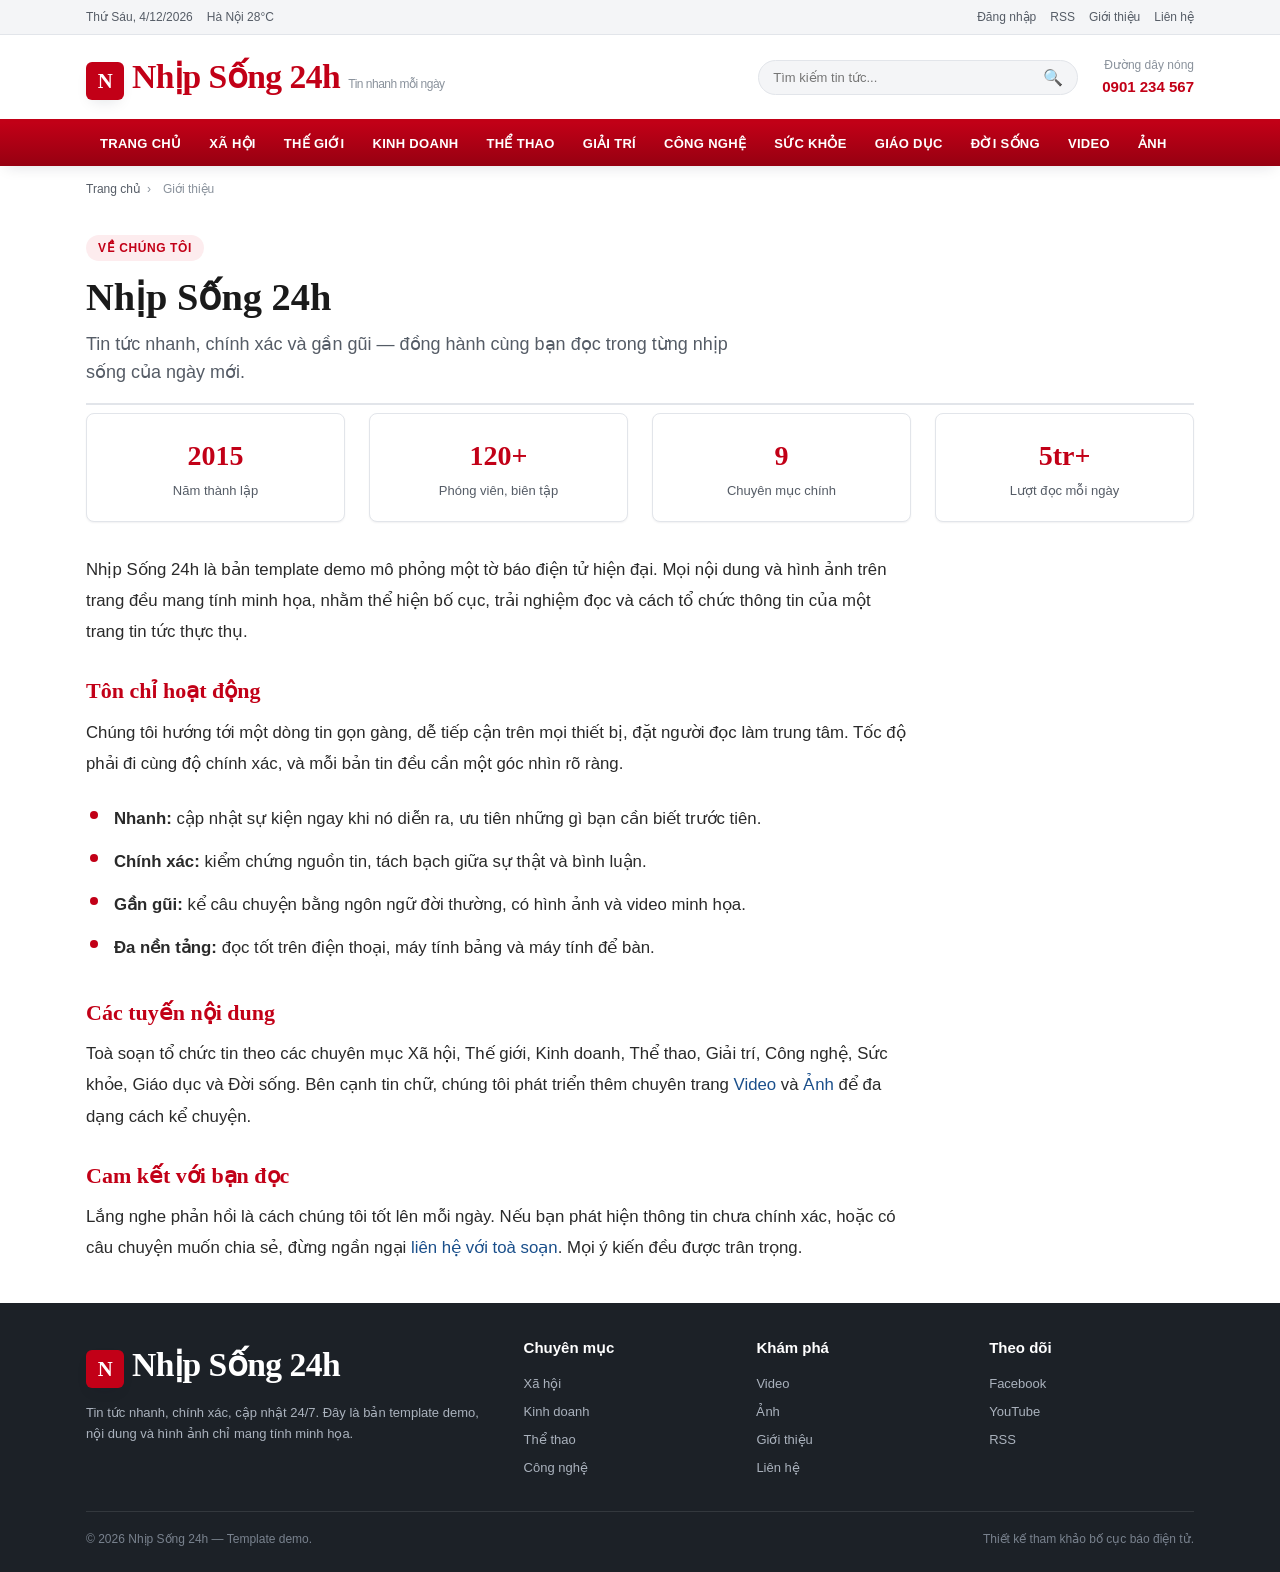
<file: gioi-thieu.html>
<!DOCTYPE html>
<html lang="vi">
<head>
  <meta charset="UTF-8" />
  <meta name="viewport" content="width=device-width, initial-scale=1.0" />
  <title>Giới thiệu - Nhịp Sống 24h</title>
  <meta name="description" content="Giới thiệu về Nhịp Sống 24h - tôn chỉ, đội ngũ và cam kết với bạn đọc." />
  <link rel="stylesheet" href="css/style.css" />
</head>
<body>

  <!-- Top bar -->
  <div class="topbar">
    <div class="container">
      <div class="topbar__meta">
        <span id="today"></span>
        <span>Hà Nội 28°C</span>
      </div>
      <div class="topbar__links">
        <a href="#">Đăng nhập</a>
        <a href="#">RSS</a>
        <a href="gioi-thieu.html">Giới thiệu</a>
        <a href="lien-he.html">Liên hệ</a>
      </div>
    </div>
  </div>

  <!-- Header -->
  <header class="site-header">
    <div class="container">
      <a class="brand" href="index.html" aria-label="Nhịp Sống 24h - Trang chủ">
        <span class="brand__mark">N</span>
        <span>Nhịp Sống 24h</span>
        <span class="brand__tag">Tin nhanh mỗi ngày</span>
      </a>
      <form class="search" role="search" onsubmit="return false">
        <label class="visually-hidden" for="q">Tìm kiếm</label>
        <input id="q" type="search" placeholder="Tìm kiếm tin tức..." />
        <button type="submit" aria-label="Tìm kiếm">🔍</button>
      </form>
      <div class="hotline">Đường dây nóng<br /><strong>0901 234 567</strong></div>
    </div>
  </header>

  <!-- Main nav -->
  <nav class="main-nav" aria-label="Chuyên mục">
    <div class="container">
      <button class="nav-toggle" aria-expanded="false" aria-label="Mở menu">☰</button>
      <ul data-nav>
        <li><a href="index.html">Trang chủ</a></li>
        <li><a href="category.html?cat=xa-hoi">Xã hội</a></li>
        <li><a href="category.html?cat=the-gioi">Thế giới</a></li>
        <li><a href="category.html?cat=kinh-doanh">Kinh doanh</a></li>
        <li><a href="category.html?cat=the-thao">Thể thao</a></li>
        <li><a href="category.html?cat=giai-tri">Giải trí</a></li>
        <li><a href="category.html?cat=cong-nghe">Công nghệ</a></li>
        <li><a href="category.html?cat=suc-khoe">Sức khỏe</a></li>
        <li><a href="category.html?cat=giao-duc">Giáo dục</a></li>
        <li><a href="category.html?cat=doi-song">Đời sống</a></li>
        <li><a href="video.html">Video</a></li>
        <li><a href="anh.html">Ảnh</a></li>
      </ul>
    </div>
  </nav>

  <main class="container">
    <nav class="breadcrumb" aria-label="Đường dẫn">
      <a href="index.html">Trang chủ</a><span>›</span><span>Giới thiệu</span>
    </nav>

    <header class="page-hero">
      <span class="page-hero__eyebrow">Về chúng tôi</span>
      <h1>Nhịp Sống 24h</h1>
      <p>Tin tức nhanh, chính xác và gần gũi — đồng hành cùng bạn đọc trong từng nhịp sống của ngày mới.</p>
    </header>

    <section class="stat-row" aria-label="Vài con số">
      <div class="stat"><strong>2015</strong><span>Năm thành lập</span></div>
      <div class="stat"><strong>120+</strong><span>Phóng viên, biên tập</span></div>
      <div class="stat"><strong>9</strong><span>Chuyên mục chính</span></div>
      <div class="stat"><strong>5tr+</strong><span>Lượt đọc mỗi ngày</span></div>
    </section>

    <article class="page prose">
      <p>Nhịp Sống 24h là bản template demo mô phỏng một tờ báo điện tử hiện đại. Mọi nội dung và hình ảnh trên trang đều mang tính minh họa, nhằm thể hiện bố cục, trải nghiệm đọc và cách tổ chức thông tin của một trang tin tức thực thụ.</p>

      <h2>Tôn chỉ hoạt động</h2>
      <p>Chúng tôi hướng tới một dòng tin gọn gàng, dễ tiếp cận trên mọi thiết bị, đặt người đọc làm trung tâm. Tốc độ phải đi cùng độ chính xác, và mỗi bản tin đều cần một góc nhìn rõ ràng.</p>
      <ul class="bullets">
        <li><b>Nhanh:</b> cập nhật sự kiện ngay khi nó diễn ra, ưu tiên những gì bạn cần biết trước tiên.</li>
        <li><b>Chính xác:</b> kiểm chứng nguồn tin, tách bạch giữa sự thật và bình luận.</li>
        <li><b>Gần gũi:</b> kể câu chuyện bằng ngôn ngữ đời thường, có hình ảnh và video minh họa.</li>
        <li><b>Đa nền tảng:</b> đọc tốt trên điện thoại, máy tính bảng và máy tính để bàn.</li>
      </ul>

      <h2>Các tuyến nội dung</h2>
      <p>Toà soạn tổ chức tin theo các chuyên mục Xã hội, Thế giới, Kinh doanh, Thể thao, Giải trí, Công nghệ, Sức khỏe, Giáo dục và Đời sống. Bên cạnh tin chữ, chúng tôi phát triển thêm chuyên trang
        <a href="video.html">Video</a> và <a href="anh.html">Ảnh</a> để đa dạng cách kể chuyện.</p>

      <h2>Cam kết với bạn đọc</h2>
      <p>Lắng nghe phản hồi là cách chúng tôi tốt lên mỗi ngày. Nếu bạn phát hiện thông tin chưa chính xác, hoặc có câu chuyện muốn chia sẻ, đừng ngần ngại
        <a href="lien-he.html">liên hệ với toà soạn</a>. Mọi ý kiến đều được trân trọng.</p>
    </article>
  </main>

  <!-- Footer -->
  <footer class="site-footer">
    <div class="container">
      <div class="footer-grid">
        <div class="footer-brand">
          <a class="brand" href="index.html"><span class="brand__mark">N</span><span>Nhịp Sống 24h</span></a>
          <p>Tin tức nhanh, chính xác, cập nhật 24/7. Đây là bản template demo, nội dung và hình ảnh chỉ mang tính minh họa.</p>
        </div>
        <div>
          <h4>Chuyên mục</h4>
          <ul>
            <li><a href="category.html?cat=xa-hoi">Xã hội</a></li>
            <li><a href="category.html?cat=kinh-doanh">Kinh doanh</a></li>
            <li><a href="category.html?cat=the-thao">Thể thao</a></li>
            <li><a href="category.html?cat=cong-nghe">Công nghệ</a></li>
          </ul>
        </div>
        <div>
          <h4>Khám phá</h4>
          <ul>
            <li><a href="video.html">Video</a></li>
            <li><a href="anh.html">Ảnh</a></li>
            <li><a href="gioi-thieu.html">Giới thiệu</a></li>
            <li><a href="lien-he.html">Liên hệ</a></li>
          </ul>
        </div>
        <div>
          <h4>Theo dõi</h4>
          <ul>
            <li><a href="#">Facebook</a></li>
            <li><a href="#">YouTube</a></li>
            <li><a href="#">RSS</a></li>
          </ul>
        </div>
      </div>
      <div class="footer-bottom">
        <span>© <span data-year>2026</span> Nhịp Sống 24h — Template demo.</span>
        <span>Thiết kế tham khảo bố cục báo điện tử.</span>
      </div>
    </div>
  </footer>

  <script>
    (function () {
      var d = new Date();
      var days = ["Chủ nhật","Thứ Hai","Thứ Ba","Thứ Tư","Thứ Năm","Thứ Sáu","Thứ Bảy"];
      var el = document.getElementById("today");
      if (el) el.textContent = days[d.getDay()] + ", " + d.toLocaleDateString("vi-VN");
    })();
  </script>
  <script src="js/main.js"></script>
</body>
</html>
</file>
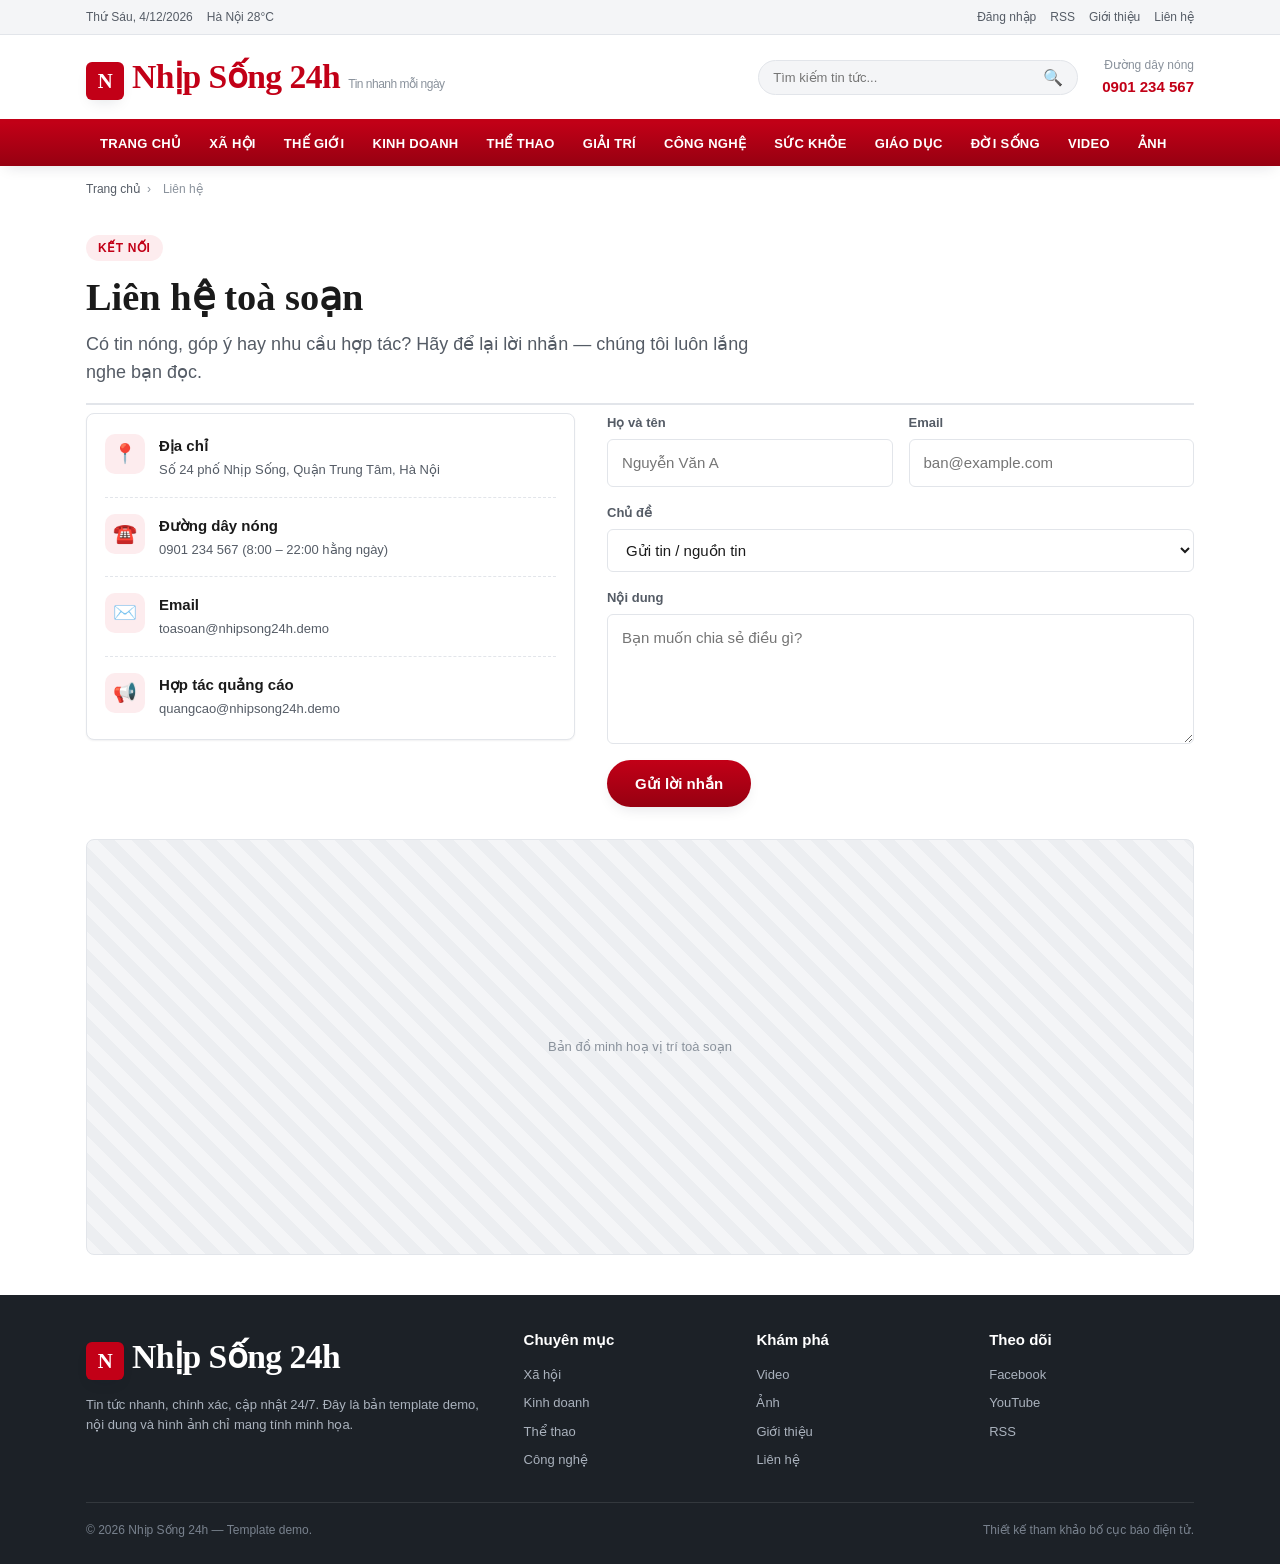
<file: lien-he.html>
<!DOCTYPE html>
<html lang="vi">
<head>
  <meta charset="UTF-8" />
  <meta name="viewport" content="width=device-width, initial-scale=1.0" />
  <title>Liên hệ - Nhịp Sống 24h</title>
  <meta name="description" content="Liên hệ toà soạn Nhịp Sống 24h - gửi tin, góp ý hoặc hợp tác quảng cáo." />
  <link rel="stylesheet" href="css/style.css" />
</head>
<body>

  <!-- Top bar -->
  <div class="topbar">
    <div class="container">
      <div class="topbar__meta">
        <span id="today"></span>
        <span>Hà Nội 28°C</span>
      </div>
      <div class="topbar__links">
        <a href="#">Đăng nhập</a>
        <a href="#">RSS</a>
        <a href="gioi-thieu.html">Giới thiệu</a>
        <a href="lien-he.html">Liên hệ</a>
      </div>
    </div>
  </div>

  <!-- Header -->
  <header class="site-header">
    <div class="container">
      <a class="brand" href="index.html" aria-label="Nhịp Sống 24h - Trang chủ">
        <span class="brand__mark">N</span>
        <span>Nhịp Sống 24h</span>
        <span class="brand__tag">Tin nhanh mỗi ngày</span>
      </a>
      <form class="search" role="search" onsubmit="return false">
        <label class="visually-hidden" for="q">Tìm kiếm</label>
        <input id="q" type="search" placeholder="Tìm kiếm tin tức..." />
        <button type="submit" aria-label="Tìm kiếm">🔍</button>
      </form>
      <div class="hotline">Đường dây nóng<br /><strong>0901 234 567</strong></div>
    </div>
  </header>

  <!-- Main nav -->
  <nav class="main-nav" aria-label="Chuyên mục">
    <div class="container">
      <button class="nav-toggle" aria-expanded="false" aria-label="Mở menu">☰</button>
      <ul data-nav>
        <li><a href="index.html">Trang chủ</a></li>
        <li><a href="category.html?cat=xa-hoi">Xã hội</a></li>
        <li><a href="category.html?cat=the-gioi">Thế giới</a></li>
        <li><a href="category.html?cat=kinh-doanh">Kinh doanh</a></li>
        <li><a href="category.html?cat=the-thao">Thể thao</a></li>
        <li><a href="category.html?cat=giai-tri">Giải trí</a></li>
        <li><a href="category.html?cat=cong-nghe">Công nghệ</a></li>
        <li><a href="category.html?cat=suc-khoe">Sức khỏe</a></li>
        <li><a href="category.html?cat=giao-duc">Giáo dục</a></li>
        <li><a href="category.html?cat=doi-song">Đời sống</a></li>
        <li><a href="video.html">Video</a></li>
        <li><a href="anh.html">Ảnh</a></li>
      </ul>
    </div>
  </nav>

  <main class="container">
    <nav class="breadcrumb" aria-label="Đường dẫn">
      <a href="index.html">Trang chủ</a><span>›</span><span>Liên hệ</span>
    </nav>

    <header class="page-hero">
      <span class="page-hero__eyebrow">Kết nối</span>
      <h1>Liên hệ toà soạn</h1>
      <p>Có tin nóng, góp ý hay nhu cầu hợp tác? Hãy để lại lời nhắn — chúng tôi luôn lắng nghe bạn đọc.</p>
    </header>

    <div class="contact-grid">
      <!-- Info -->
      <ul class="info-card" aria-label="Thông tin liên hệ">
        <li>
          <span class="ico" aria-hidden="true">📍</span>
          <div><b>Địa chỉ</b><span>Số 24 phố Nhịp Sống, Quận Trung Tâm, Hà Nội</span></div>
        </li>
        <li>
          <span class="ico" aria-hidden="true">☎️</span>
          <div><b>Đường dây nóng</b><span>0901 234 567 (8:00 – 22:00 hằng ngày)</span></div>
        </li>
        <li>
          <span class="ico" aria-hidden="true">✉️</span>
          <div><b>Email</b><span>toasoan@nhipsong24h.demo</span></div>
        </li>
        <li>
          <span class="ico" aria-hidden="true">📢</span>
          <div><b>Hợp tác quảng cáo</b><span>quangcao@nhipsong24h.demo</span></div>
        </li>
      </ul>

      <!-- Form -->
      <form class="form" id="contact-form" novalidate>
        <div class="row">
          <div class="field">
            <label for="name">Họ và tên</label>
            <input id="name" name="name" type="text" placeholder="Nguyễn Văn A" required />
          </div>
          <div class="field">
            <label for="email">Email</label>
            <input id="email" name="email" type="email" placeholder="ban@example.com" required />
          </div>
        </div>
        <div class="field">
          <label for="topic">Chủ đề</label>
          <select id="topic" name="topic">
            <option value="tin">Gửi tin / nguồn tin</option>
            <option value="gopy">Góp ý nội dung</option>
            <option value="quangcao">Hợp tác quảng cáo</option>
            <option value="khac">Khác</option>
          </select>
        </div>
        <div class="field">
          <label for="message">Nội dung</label>
          <textarea id="message" name="message" placeholder="Bạn muốn chia sẻ điều gì?" required></textarea>
        </div>
        <button class="btn" type="submit">Gửi lời nhắn</button>
        <p class="form__note" id="form-note" hidden role="status">✅ Cảm ơn bạn! Lời nhắn đã được ghi nhận (bản demo).</p>
      </form>
    </div>

    <div class="map-embed" role="img" aria-label="Bản đồ minh hoạ vị trí toà soạn">Bản đồ minh hoạ vị trí toà soạn</div>
  </main>

  <!-- Footer -->
  <footer class="site-footer">
    <div class="container">
      <div class="footer-grid">
        <div class="footer-brand">
          <a class="brand" href="index.html"><span class="brand__mark">N</span><span>Nhịp Sống 24h</span></a>
          <p>Tin tức nhanh, chính xác, cập nhật 24/7. Đây là bản template demo, nội dung và hình ảnh chỉ mang tính minh họa.</p>
        </div>
        <div>
          <h4>Chuyên mục</h4>
          <ul>
            <li><a href="category.html?cat=xa-hoi">Xã hội</a></li>
            <li><a href="category.html?cat=kinh-doanh">Kinh doanh</a></li>
            <li><a href="category.html?cat=the-thao">Thể thao</a></li>
            <li><a href="category.html?cat=cong-nghe">Công nghệ</a></li>
          </ul>
        </div>
        <div>
          <h4>Khám phá</h4>
          <ul>
            <li><a href="video.html">Video</a></li>
            <li><a href="anh.html">Ảnh</a></li>
            <li><a href="gioi-thieu.html">Giới thiệu</a></li>
            <li><a href="lien-he.html">Liên hệ</a></li>
          </ul>
        </div>
        <div>
          <h4>Theo dõi</h4>
          <ul>
            <li><a href="#">Facebook</a></li>
            <li><a href="#">YouTube</a></li>
            <li><a href="#">RSS</a></li>
          </ul>
        </div>
      </div>
      <div class="footer-bottom">
        <span>© <span data-year>2026</span> Nhịp Sống 24h — Template demo.</span>
        <span>Thiết kế tham khảo bố cục báo điện tử.</span>
      </div>
    </div>
  </footer>

  <script>
    (function () {
      var d = new Date();
      var days = ["Chủ nhật","Thứ Hai","Thứ Ba","Thứ Tư","Thứ Năm","Thứ Sáu","Thứ Bảy"];
      var el = document.getElementById("today");
      if (el) el.textContent = days[d.getDay()] + ", " + d.toLocaleDateString("vi-VN");

      // Demo contact form: validate then show a confirmation note (no backend)
      var form = document.getElementById("contact-form");
      var note = document.getElementById("form-note");
      if (form) {
        form.addEventListener("submit", function (e) {
          e.preventDefault();
          if (!form.checkValidity()) { form.reportValidity(); return; }
          if (note) note.hidden = false;
          form.reset();
        });
      }
    })();
  </script>
  <script src="js/main.js"></script>
</body>
</html>
</file>
<file: css/style.css>
/* ============================================================
   Nhịp Sống 24h — News template (inspired layout, original brand)
   Design tokens + layout. Pure CSS, no framework.
   ============================================================ */

:root {
  /* Color */
  --color-bg: #ffffff;
  --color-surface: #f4f5f7;
  --color-surface-2: #eceef1;
  --color-text: #1a1a1a;
  --color-text-soft: #555c66;
  --color-muted: #8a929c;
  --color-border: #e2e5ea;

  --color-accent: #c20017;       /* brand red */
  --color-accent-dark: #960011;
  --color-accent-soft: #fdecee;
  --color-link: #1a4f8b;
  --color-link-hover: #c20017;

  /* Elevation */
  --shadow-sm: 0 1px 2px rgba(16, 24, 40, 0.06);
  --shadow-md: 0 6px 16px -6px rgba(16, 24, 40, 0.14);
  --shadow-lg: 0 14px 30px -10px rgba(16, 24, 40, 0.22);

  /* Category dots */
  --c-social: #c20017;
  --c-world: #1a73c2;
  --c-biz: #16a05d;
  --c-sport: #e07b00;
  --c-tech: #6d4bd1;
  --c-life: #d63384;

  /* Typography */
  --font-body: "Segoe UI", Roboto, "Helvetica Neue", Arial, sans-serif;
  --font-head: Georgia, "Times New Roman", serif;

  --text-xs: 0.75rem;
  --text-sm: 0.8125rem;
  --text-base: 0.9375rem;
  --text-lg: 1.125rem;
  --text-xl: 1.375rem;
  --text-2xl: 1.75rem;
  --text-hero: clamp(1.6rem, 1rem + 2vw, 2.4rem);

  /* Layout */
  --container: 1140px;
  --gap: 24px;
  --radius: 8px;
  --radius-sm: 6px;

  --duration: 200ms;
  --ease: cubic-bezier(0.16, 1, 0.3, 1);
}

/* ---------- Reset ---------- */
*,
*::before,
*::after { box-sizing: border-box; }

html { -webkit-text-size-adjust: 100%; }

body {
  margin: 0;
  font-family: var(--font-body);
  font-size: var(--text-base);
  line-height: 1.55;
  color: var(--color-text);
  background:
    radial-gradient(1200px 400px at 50% -120px, var(--color-accent-soft), transparent 70%),
    var(--color-bg);
  -webkit-font-smoothing: antialiased;
  -moz-osx-font-smoothing: grayscale;
  text-rendering: optimizeLegibility;
}

img { max-width: 100%; height: auto; display: block; }

/* Thumbnails are <a> elements; they must be block-level so that
   aspect-ratio and overflow:hidden apply (inline elements ignore both,
   which mis-sizes images and lets text overlap them). */
.thumb { display: block; }

a {
  color: var(--color-link);
  text-decoration: none;
  transition: color var(--duration) var(--ease);
}
a:hover { color: var(--color-link-hover); }

:focus-visible {
  outline: 2px solid var(--color-accent);
  outline-offset: 2px;
  border-radius: 3px;
}
.main-nav a:focus-visible,
.site-footer a:focus-visible { outline-color: #fff; }

@media (prefers-reduced-motion: reduce) {
  *, *::before, *::after {
    animation-duration: 0.01ms !important;
    transition-duration: 0.01ms !important;
    scroll-behavior: auto !important;
  }
}

ul { margin: 0; padding: 0; list-style: none; }
h1, h2, h3, h4 { margin: 0; line-height: 1.25; }

.container {
  width: 100%;
  max-width: var(--container);
  margin-inline: auto;
  padding-inline: 16px;
}

.visually-hidden {
  position: absolute;
  width: 1px; height: 1px;
  padding: 0; margin: -1px;
  overflow: hidden; clip: rect(0 0 0 0);
  white-space: nowrap; border: 0;
}

/* ============================================================
   Top bar
   ============================================================ */
.topbar {
  background: var(--color-surface);
  border-bottom: 1px solid var(--color-border);
  font-size: var(--text-xs);
  color: var(--color-text-soft);
}
.topbar .container {
  display: flex;
  align-items: center;
  justify-content: space-between;
  min-height: 34px;
  gap: 16px;
}
.topbar__meta { display: flex; gap: 14px; align-items: center; }
.topbar__links { display: flex; gap: 14px; align-items: center; }
.topbar__links a { color: var(--color-text-soft); }

/* ============================================================
   Header
   ============================================================ */
.site-header {
  background: var(--color-bg);
  border-bottom: 3px solid var(--color-accent);
}
.brand__mark {
  box-shadow: var(--shadow-md);
  transition: transform var(--duration) var(--ease);
}
.brand:hover .brand__mark { transform: rotate(-4deg) scale(1.05); }
.site-header .container {
  display: flex;
  align-items: center;
  gap: var(--gap);
  padding-block: 16px;
}
.brand {
  display: flex;
  align-items: baseline;
  gap: 8px;
  font-family: var(--font-head);
  font-weight: 700;
  font-size: clamp(1.5rem, 1rem + 1.8vw, 2.1rem);
  color: var(--color-accent);
  letter-spacing: -0.5px;
}
.brand:hover { color: var(--color-accent-dark); }
.brand__mark {
  display: inline-grid;
  place-items: center;
  width: 38px; height: 38px;
  background: var(--color-accent);
  color: #fff;
  border-radius: 6px;
  font-size: 1.3rem;
}
.brand__tag {
  font-family: var(--font-body);
  font-size: var(--text-xs);
  font-weight: 400;
  color: var(--color-muted);
}

.search {
  margin-left: auto;
  display: flex;
  align-items: center;
  background: var(--color-surface);
  border: 1px solid var(--color-border);
  border-radius: 999px;
  overflow: hidden;
  max-width: 320px;
  flex: 1 1 220px;
  transition: border-color var(--duration) var(--ease),
              box-shadow var(--duration) var(--ease),
              background var(--duration) var(--ease);
}
.search:focus-within {
  background: var(--color-bg);
  border-color: var(--color-accent);
  box-shadow: 0 0 0 3px var(--color-accent-soft);
}
.search input {
  border: 0;
  background: transparent;
  padding: 9px 14px;
  font-size: var(--text-sm);
  width: 100%;
  outline: none;
}
.search button {
  border: 0;
  background: transparent;
  padding: 0 14px;
  cursor: pointer;
  color: var(--color-text-soft);
  font-size: 1rem;
}
.search button:hover { color: var(--color-accent); }

.hotline {
  text-align: right;
  font-size: var(--text-xs);
  color: var(--color-muted);
  white-space: nowrap;
}
.hotline strong { color: var(--color-accent); font-size: var(--text-base); }

/* ============================================================
   Main nav
   ============================================================ */
.main-nav {
  background: linear-gradient(180deg, var(--color-accent), var(--color-accent-dark));
  position: sticky;
  top: 0;
  z-index: 50;
  box-shadow: var(--shadow-md);
}
.main-nav .container {
  display: flex;
  align-items: center;
  gap: 2px;
}
.nav-toggle {
  display: none;
  background: transparent;
  border: 0;
  color: #fff;
  font-size: 1.4rem;
  padding: 10px 12px;
  cursor: pointer;
}
.main-nav ul {
  display: flex;
  flex-wrap: wrap;
  align-items: center;
}
.main-nav a {
  position: relative;
  display: block;
  color: #fff;
  font-weight: 600;
  font-size: var(--text-sm);
  text-transform: uppercase;
  letter-spacing: 0.3px;
  padding: 12px 14px;
  transition: background var(--duration) var(--ease);
}
.main-nav a::after {
  content: "";
  position: absolute;
  left: 14px; right: 14px; bottom: 6px;
  height: 2px;
  background: #fff;
  border-radius: 2px;
  transform: scaleX(0);
  transform-origin: left;
  transition: transform var(--duration) var(--ease);
}
.main-nav a:hover,
.main-nav a[aria-current="page"] {
  background: rgba(0, 0, 0, 0.18);
  color: #fff;
}
.main-nav a:hover::after,
.main-nav a[aria-current="page"]::after { transform: scaleX(1); }

/* ============================================================
   Layout grid
   ============================================================ */
.layout {
  display: grid;
  grid-template-columns: 1fr 320px;
  gap: 32px;
  padding-block: 28px;
}
@media (max-width: 960px) {
  .layout { grid-template-columns: 1fr; }
}

/* ============================================================
   Section heading
   ============================================================ */
.section-head {
  display: flex;
  align-items: center;
  gap: 10px;
  margin: 28px 0 16px;
  border-bottom: 2px solid var(--color-border);
  padding-bottom: 8px;
}
.section-head:first-child { margin-top: 0; }
.section-head h2 {
  font-size: var(--text-xl);
  color: var(--color-accent);
  position: relative;
  padding-left: 12px;
}
.section-head h2::before {
  content: "";
  position: absolute;
  left: 0; top: 4px; bottom: 4px;
  width: 4px;
  background: var(--color-accent);
  border-radius: 2px;
}
.section-head a {
  margin-left: auto;
  font-size: var(--text-xs);
  color: var(--color-muted);
  text-transform: uppercase;
  letter-spacing: 0.4px;
  font-weight: 600;
  transition: color var(--duration) var(--ease), transform var(--duration) var(--ease);
}
.section-head a:hover {
  color: var(--color-accent);
  transform: translateX(2px);
}

/* ============================================================
   Hero / featured
   ============================================================ */
.hero {
  display: grid;
  grid-template-columns: 1.6fr 1fr;
  gap: var(--gap);
}
@media (max-width: 700px) {
  .hero { grid-template-columns: 1fr; }
}

.hero__lead { position: relative; }
.hero__lead .thumb {
  border-radius: var(--radius);
  overflow: hidden;
  aspect-ratio: 16 / 9;
  box-shadow: var(--shadow-md);
}
.hero__lead .thumb img {
  width: 100%; height: 100%;
  object-fit: cover;
  transition: transform var(--duration) var(--ease);
}
.hero__lead:hover .thumb img { transform: scale(1.03); }
.hero__lead h3 {
  font-family: var(--font-head);
  font-size: var(--text-hero);
  margin-top: 12px;
}
.hero__lead h3 a { color: var(--color-text); }
.hero__lead h3 a:hover { color: var(--color-accent); }
.hero__lead .sapo {
  color: var(--color-text-soft);
  font-size: var(--text-base);
  margin-top: 8px;
}

.hero__side { display: flex; flex-direction: column; gap: 16px; }
.mini {
  display: grid;
  grid-template-columns: 110px 1fr;
  gap: 12px;
}
.mini .thumb {
  border-radius: var(--radius);
  overflow: hidden;
  aspect-ratio: 4 / 3;
}
.mini .thumb img { width: 100%; height: 100%; object-fit: cover; }
.mini h4 { font-size: var(--text-base); }
.mini h4 a { color: var(--color-text); }
.mini h4 a:hover { color: var(--color-accent); }

/* ============================================================
   Article cards grid
   ============================================================ */
.card-grid {
  display: grid;
  grid-template-columns: repeat(3, 1fr);
  gap: var(--gap);
}
@media (max-width: 760px) { .card-grid { grid-template-columns: repeat(2, 1fr); } }
@media (max-width: 460px) { .card-grid { grid-template-columns: 1fr; } }

.card {
  display: flex;
  flex-direction: column;
  background: var(--color-bg);
  border: 1px solid var(--color-border);
  border-radius: var(--radius);
  overflow: hidden;
  box-shadow: var(--shadow-sm);
  transition: transform var(--duration) var(--ease),
              box-shadow var(--duration) var(--ease),
              border-color var(--duration) var(--ease);
}
.card:hover {
  transform: translateY(-4px);
  box-shadow: var(--shadow-lg);
  border-color: transparent;
}
.card .thumb {
  overflow: hidden;
  aspect-ratio: 16 / 10;
}
.card .thumb img {
  width: 100%; height: 100%;
  object-fit: cover;
  transition: transform 400ms var(--ease);
}
.card:hover .thumb img { transform: scale(1.06); }
.card h4 { font-size: var(--text-lg); margin-top: 0; padding: 12px 14px 0; }
.card h4 a { color: var(--color-text); }
.card h4 a:hover { color: var(--color-accent); }
.card .sapo {
  color: var(--color-text-soft);
  font-size: var(--text-sm);
  margin-top: 6px;
  padding: 0 14px;
  display: -webkit-box;
  -webkit-line-clamp: 2;
  -webkit-box-orient: vertical;
  overflow: hidden;
}
.card .meta { padding: 0 14px 14px; margin-top: auto; padding-top: 10px; }

/* category tag + meta */
.tag {
  display: inline-block;
  margin-top: 12px;
  font-size: var(--text-xs);
  font-weight: 700;
  text-transform: uppercase;
  color: var(--color-accent);
  letter-spacing: 0.4px;
  background: var(--color-accent-soft);
  padding: 4px 10px;
  border-radius: 999px;
}
.meta {
  font-size: var(--text-xs);
  color: var(--color-muted);
  margin-top: 6px;
  display: flex;
  align-items: center;
  gap: 6px;
}
.meta::before {
  content: "";
  width: 5px; height: 5px;
  border-radius: 50%;
  background: var(--color-accent);
  flex: none;
}

/* ============================================================
   List (horizontal thumb rows)
   ============================================================ */
.news-list { display: flex; flex-direction: column; }
.news-list li {
  display: grid;
  grid-template-columns: 130px 1fr;
  gap: 14px;
  padding: 16px 12px;
  margin: 0 -12px;
  border-radius: var(--radius-sm);
  border-bottom: 1px dashed var(--color-border);
  align-items: center;
  transition: background var(--duration) var(--ease);
}
.news-list li:hover { background: var(--color-surface); }
.news-list li:last-child { border-bottom: 0; }
.news-list .thumb {
  border-radius: var(--radius-sm);
  overflow: hidden;
  aspect-ratio: 4 / 3;
}
.news-list .thumb img {
  width: 100%; height: 100%;
  object-fit: cover;
  transition: transform 400ms var(--ease);
}
.news-list li:hover .thumb img { transform: scale(1.05); }
.news-list h4 { font-size: var(--text-base); }
.news-list h4 a { color: var(--color-text); }
.news-list h4 a:hover { color: var(--color-accent); }

/* ============================================================
   Sidebar
   ============================================================ */
.sidebar > * + * { margin-top: 28px; }
.widget {
  background: var(--color-bg);
  border: 1px solid var(--color-border);
  border-radius: var(--radius);
  overflow: hidden;
  box-shadow: var(--shadow-sm);
}
.widget__head {
  background: var(--color-surface);
  padding: 11px 14px;
  font-weight: 700;
  font-size: var(--text-base);
  color: var(--color-accent);
  border-bottom: 1px solid var(--color-border);
  position: relative;
  padding-left: 22px;
}
.widget__head::before {
  content: "";
  position: absolute;
  left: 12px; top: 50%;
  transform: translateY(-50%);
  width: 4px; height: 16px;
  background: var(--color-accent);
  border-radius: 2px;
}
.widget__body { padding: 6px 14px 12px; }

/* tabs */
.tabs { display: flex; }
.tabs button {
  flex: 1;
  border: 0;
  background: var(--color-surface);
  padding: 10px;
  font-weight: 700;
  font-size: var(--text-sm);
  cursor: pointer;
  color: var(--color-text-soft);
  border-bottom: 2px solid transparent;
}
.tabs button[aria-selected="true"] {
  background: var(--color-bg);
  color: var(--color-accent);
  border-bottom-color: var(--color-accent);
}

.rank-list { counter-reset: rank; }
.rank-list li {
  display: flex;
  gap: 12px;
  padding: 12px 0;
  border-bottom: 1px dashed var(--color-border);
  align-items: flex-start;
}
.rank-list li:last-child { border-bottom: 0; }
.rank-list li::before {
  counter-increment: rank;
  content: counter(rank);
  flex: 0 0 26px;
  height: 26px;
  display: grid;
  place-items: center;
  background: var(--color-surface-2);
  color: var(--color-text-soft);
  font-weight: 700;
  border-radius: 4px;
  font-size: var(--text-sm);
}
.rank-list li:nth-child(-n+3)::before {
  background: linear-gradient(135deg, var(--color-accent), var(--color-accent-dark));
  color: #fff;
  box-shadow: var(--shadow-sm);
}
.rank-list a { color: var(--color-text); font-size: var(--text-sm); }
.rank-list a:hover { color: var(--color-accent); }

.tab-panel[hidden] { display: none; }

/* ============================================================
   Article detail page
   ============================================================ */
.breadcrumb {
  font-size: var(--text-xs);
  color: var(--color-muted);
  padding: 14px 0;
}
.breadcrumb a { color: var(--color-text-soft); }
.breadcrumb span { margin: 0 6px; }

.article { max-width: 760px; }
.article__cat { color: var(--color-accent); font-weight: 700; text-transform: uppercase; font-size: var(--text-sm); }
.article__title {
  font-family: var(--font-head);
  font-size: clamp(1.6rem, 1.1rem + 1.8vw, 2.3rem);
  margin: 10px 0 12px;
}
.article__sapo {
  font-weight: 700;
  font-size: var(--text-lg);
  color: var(--color-text);
  margin-bottom: 16px;
}
.article__meta {
  display: flex;
  gap: 16px;
  align-items: center;
  font-size: var(--text-xs);
  color: var(--color-muted);
  border-bottom: 1px solid var(--color-border);
  padding-bottom: 14px;
  margin-bottom: 20px;
}
.article__body { font-size: 1.05rem; line-height: 1.8; color: #222; }
.article__body p { margin: 0 0 18px; }
.article__body figure { margin: 22px 0; }
.article__body figure img { border-radius: var(--radius); width: 100%; }
.article__body figcaption {
  text-align: center;
  font-size: var(--text-sm);
  color: var(--color-muted);
  margin-top: 8px;
  font-style: italic;
}
.article__body h2 {
  font-size: var(--text-xl);
  margin: 26px 0 12px;
}
.article__body blockquote {
  margin: 22px 0;
  padding: 4px 18px;
  border-left: 4px solid var(--color-accent);
  color: var(--color-text-soft);
  font-style: italic;
}
.author {
  margin-top: 28px;
  padding-top: 18px;
  border-top: 1px solid var(--color-border);
  font-weight: 700;
  text-align: right;
}

.share { display: flex; gap: 10px; margin: 22px 0; }
.share a {
  width: 38px; height: 38px;
  display: grid; place-items: center;
  border-radius: 50%;
  background: var(--color-surface);
  color: var(--color-text-soft);
  font-weight: 700;
}
.share a:hover { background: var(--color-accent); color: #fff; }

.tags { display: flex; flex-wrap: wrap; gap: 8px; margin: 24px 0; }
.tags a {
  font-size: var(--text-xs);
  background: var(--color-surface);
  padding: 6px 12px;
  border-radius: 999px;
  color: var(--color-text-soft);
}
.tags a:hover { background: var(--color-accent); color: #fff; }

/* ============================================================
   Standalone page header (video / photos / about / contact)
   ============================================================ */
.page-hero {
  margin: 22px 0 8px;
  padding-bottom: 16px;
  border-bottom: 2px solid var(--color-border);
}
.page-hero__eyebrow {
  display: inline-block;
  font-size: var(--text-xs);
  font-weight: 700;
  text-transform: uppercase;
  letter-spacing: 0.6px;
  color: var(--color-accent);
  background: var(--color-accent-soft);
  padding: 4px 12px;
  border-radius: 999px;
}
.page-hero h1 {
  font-family: var(--font-head);
  font-size: var(--text-hero);
  margin: 12px 0 0;
}
.page-hero p {
  color: var(--color-text-soft);
  font-size: var(--text-lg);
  margin: 10px 0 0;
  max-width: 680px;
}

/* ============================================================
   Video grid
   ============================================================ */
.video-grid {
  display: grid;
  grid-template-columns: repeat(3, 1fr);
  gap: var(--gap);
  margin: 8px 0 32px;
}
@media (max-width: 760px) { .video-grid { grid-template-columns: repeat(2, 1fr); } }
@media (max-width: 460px) { .video-grid { grid-template-columns: 1fr; } }

.video-grid--feature { grid-template-columns: 2fr 1fr; }
.video-grid--feature .video-card:first-child { grid-row: span 2; }
@media (max-width: 760px) {
  .video-grid--feature { grid-template-columns: repeat(2, 1fr); }
  .video-grid--feature .video-card:first-child { grid-row: auto; grid-column: 1 / -1; }
}
@media (max-width: 460px) {
  .video-grid--feature { grid-template-columns: 1fr; }
  .video-grid--feature .video-card:first-child { grid-column: auto; }
}

.video-card {
  display: flex;
  flex-direction: column;
  background: var(--color-bg);
  border: 1px solid var(--color-border);
  border-radius: var(--radius);
  overflow: hidden;
  box-shadow: var(--shadow-sm);
  transition: transform var(--duration) var(--ease),
              box-shadow var(--duration) var(--ease),
              border-color var(--duration) var(--ease);
}
.video-card:hover {
  transform: translateY(-4px);
  box-shadow: var(--shadow-lg);
  border-color: transparent;
}
.video-card .thumb {
  position: relative;
  overflow: hidden;
  aspect-ratio: 16 / 9;
}
.video-card .thumb img {
  width: 100%; height: 100%;
  object-fit: cover;
  transition: transform 400ms var(--ease);
}
.video-card:hover .thumb img { transform: scale(1.06); }
.video-card .thumb::before {
  content: "";
  position: absolute; inset: 0;
  background: linear-gradient(180deg, transparent 45%, rgba(0,0,0,0.45));
}
.video-card__play {
  position: absolute;
  top: 50%; left: 50%;
  transform: translate(-50%, -50%);
  width: 58px; height: 58px;
  display: grid; place-items: center;
  border-radius: 50%;
  background: rgba(194, 0, 23, 0.92);
  color: #fff;
  font-size: 1.4rem;
  box-shadow: var(--shadow-md);
  transition: transform var(--duration) var(--ease), background var(--duration) var(--ease);
}
.video-card:hover .video-card__play { transform: translate(-50%, -50%) scale(1.12); background: var(--color-accent); }
.video-card__time {
  position: absolute;
  right: 10px; bottom: 10px;
  background: rgba(0,0,0,0.78);
  color: #fff;
  font-size: var(--text-xs);
  font-weight: 600;
  padding: 2px 8px;
  border-radius: 4px;
}
.video-card__live {
  position: absolute;
  left: 10px; top: 10px;
  display: flex; align-items: center; gap: 6px;
  background: var(--color-accent);
  color: #fff;
  font-size: var(--text-xs);
  font-weight: 700;
  text-transform: uppercase;
  letter-spacing: 0.4px;
  padding: 3px 9px;
  border-radius: 999px;
}
.video-card__live::before {
  content: "";
  width: 7px; height: 7px; border-radius: 50%;
  background: #fff;
  animation: pulse 1.4s infinite;
}
@keyframes pulse { 0%,100% { opacity: 1; } 50% { opacity: 0.25; } }
.video-card h4 { font-size: var(--text-lg); padding: 12px 14px 0; }
.video-card h4 a { color: var(--color-text); }
.video-card h4 a:hover { color: var(--color-accent); }
.video-card .meta { padding: 8px 14px 14px; margin-top: auto; }

/* ============================================================
   Photo gallery (masonry-ish)
   ============================================================ */
.gallery {
  columns: 3 260px;
  column-gap: var(--gap);
  margin: 8px 0 32px;
}
.gallery__item {
  position: relative;
  display: block;
  break-inside: avoid;
  margin-bottom: var(--gap);
  border-radius: var(--radius);
  overflow: hidden;
  box-shadow: var(--shadow-sm);
}
.gallery__item img {
  width: 100%;
  display: block;
  transition: transform 500ms var(--ease);
}
.gallery__item:hover img { transform: scale(1.05); }
.gallery__cap {
  position: absolute;
  inset: auto 0 0 0;
  padding: 26px 14px 12px;
  background: linear-gradient(180deg, transparent, rgba(0,0,0,0.82));
  color: #fff;
  font-size: var(--text-sm);
  font-weight: 600;
  transform: translateY(8px);
  opacity: 0;
  transition: transform var(--duration) var(--ease), opacity var(--duration) var(--ease);
}
.gallery__item:hover .gallery__cap { transform: translateY(0); opacity: 1; }
.gallery__count {
  position: absolute;
  right: 10px; top: 10px;
  display: flex; align-items: center; gap: 5px;
  background: rgba(0,0,0,0.72);
  color: #fff;
  font-size: var(--text-xs);
  font-weight: 600;
  padding: 3px 9px;
  border-radius: 999px;
}

/* ============================================================
   Static content page (about) + contact
   ============================================================ */
.page { max-width: 820px; }
.prose { font-size: 1.05rem; line-height: 1.85; color: #2a2a2a; }
.prose p { margin: 0 0 18px; }
.prose h2 {
  font-family: var(--font-head);
  font-size: var(--text-xl);
  color: var(--color-accent);
  margin: 30px 0 12px;
}
.prose ul.bullets { margin: 0 0 18px; padding-left: 4px; }
.prose ul.bullets li {
  position: relative;
  padding: 6px 0 6px 24px;
}
.prose ul.bullets li::before {
  content: "";
  position: absolute; left: 0; top: 14px;
  width: 8px; height: 8px;
  border-radius: 50%;
  background: var(--color-accent);
}

.stat-row {
  display: grid;
  grid-template-columns: repeat(4, 1fr);
  gap: var(--gap);
  margin: 8px 0 32px;
}
@media (max-width: 620px) { .stat-row { grid-template-columns: repeat(2, 1fr); } }
.stat {
  background: var(--color-bg);
  border: 1px solid var(--color-border);
  border-radius: var(--radius);
  padding: 20px 16px;
  text-align: center;
  box-shadow: var(--shadow-sm);
}
.stat strong {
  display: block;
  font-family: var(--font-head);
  font-size: var(--text-2xl);
  color: var(--color-accent);
}
.stat span { font-size: var(--text-sm); color: var(--color-text-soft); }

.contact-grid {
  display: grid;
  grid-template-columns: 1fr 1.2fr;
  gap: 32px;
  align-items: start;
  margin-bottom: 32px;
}
@media (max-width: 760px) { .contact-grid { grid-template-columns: 1fr; } }

.info-card {
  background: var(--color-bg);
  border: 1px solid var(--color-border);
  border-radius: var(--radius);
  padding: 4px 18px;
  box-shadow: var(--shadow-sm);
}
.info-card li {
  display: flex;
  gap: 14px;
  padding: 16px 0;
  border-bottom: 1px dashed var(--color-border);
}
.info-card li:last-child { border-bottom: 0; }
.info-card .ico {
  flex: none;
  width: 40px; height: 40px;
  display: grid; place-items: center;
  border-radius: 10px;
  background: var(--color-accent-soft);
  font-size: 1.2rem;
}
.info-card b { display: block; font-size: var(--text-base); }
.info-card span { color: var(--color-text-soft); font-size: var(--text-sm); }

.form { display: grid; gap: 16px; }
.form .row { display: grid; grid-template-columns: 1fr 1fr; gap: 16px; }
@media (max-width: 520px) { .form .row { grid-template-columns: 1fr; } }
.field { display: grid; gap: 6px; }
.field label { font-size: var(--text-sm); font-weight: 600; color: var(--color-text-soft); }
.field input,
.field select,
.field textarea {
  font: inherit;
  font-size: var(--text-base);
  padding: 11px 14px;
  border: 1px solid var(--color-border);
  border-radius: var(--radius-sm);
  background: var(--color-bg);
  color: var(--color-text);
  transition: border-color var(--duration) var(--ease), box-shadow var(--duration) var(--ease);
}
.field input:focus,
.field select:focus,
.field textarea:focus {
  outline: none;
  border-color: var(--color-accent);
  box-shadow: 0 0 0 3px var(--color-accent-soft);
}
.field textarea { resize: vertical; min-height: 130px; }
.btn {
  justify-self: start;
  border: 0;
  cursor: pointer;
  font: inherit;
  font-weight: 700;
  color: #fff;
  background: linear-gradient(180deg, var(--color-accent), var(--color-accent-dark));
  padding: 12px 28px;
  border-radius: 999px;
  box-shadow: var(--shadow-md);
  transition: transform var(--duration) var(--ease), filter var(--duration) var(--ease);
}
.btn:hover { transform: translateY(-2px); filter: brightness(1.05); }
.form__note {
  font-size: var(--text-sm);
  font-weight: 600;
  color: var(--c-biz);
  margin: 0;
}
.form__note[hidden] { display: none; }

.map-embed {
  margin-top: 24px;
  border-radius: var(--radius);
  overflow: hidden;
  border: 1px solid var(--color-border);
  aspect-ratio: 16 / 6;
  background:
    repeating-linear-gradient(45deg, var(--color-surface), var(--color-surface) 12px, var(--color-surface-2) 12px, var(--color-surface-2) 24px);
  display: grid;
  place-items: center;
  color: var(--color-muted);
  font-size: var(--text-sm);
}

/* ============================================================
   Footer
   ============================================================ */
.site-footer {
  background: #1c2127;
  color: #aab2bd;
  margin-top: 40px;
  padding: 36px 0 24px;
  font-size: var(--text-sm);
}
.footer-grid {
  display: grid;
  grid-template-columns: 2fr 1fr 1fr 1fr;
  gap: 28px;
}
@media (max-width: 760px) { .footer-grid { grid-template-columns: 1fr 1fr; } }
@media (max-width: 460px) { .footer-grid { grid-template-columns: 1fr; } }
.site-footer h4 { color: #fff; font-size: var(--text-base); margin-bottom: 12px; }
.site-footer a { color: #aab2bd; }
.site-footer a:hover { color: #fff; }
.site-footer li { padding: 4px 0; }
.footer-brand .brand { color: #fff; }
.footer-brand p { margin: 12px 0 0; line-height: 1.6; }
.footer-bottom {
  border-top: 1px solid rgba(255,255,255,0.1);
  margin-top: 28px;
  padding-top: 18px;
  display: flex;
  justify-content: space-between;
  flex-wrap: wrap;
  gap: 10px;
  color: #79828e;
  font-size: var(--text-xs);
}

/* ============================================================
   Mobile nav
   ============================================================ */
@media (max-width: 760px) {
  .nav-toggle { display: block; }
  .main-nav ul {
    display: none;
    flex-direction: column;
    width: 100%;
    background: var(--color-accent-dark);
  }
  .main-nav ul.open { display: flex; }
  .main-nav a { width: 100%; border-bottom: 1px solid rgba(255,255,255,0.12); }
  .hotline { display: none; }
}
</file>
